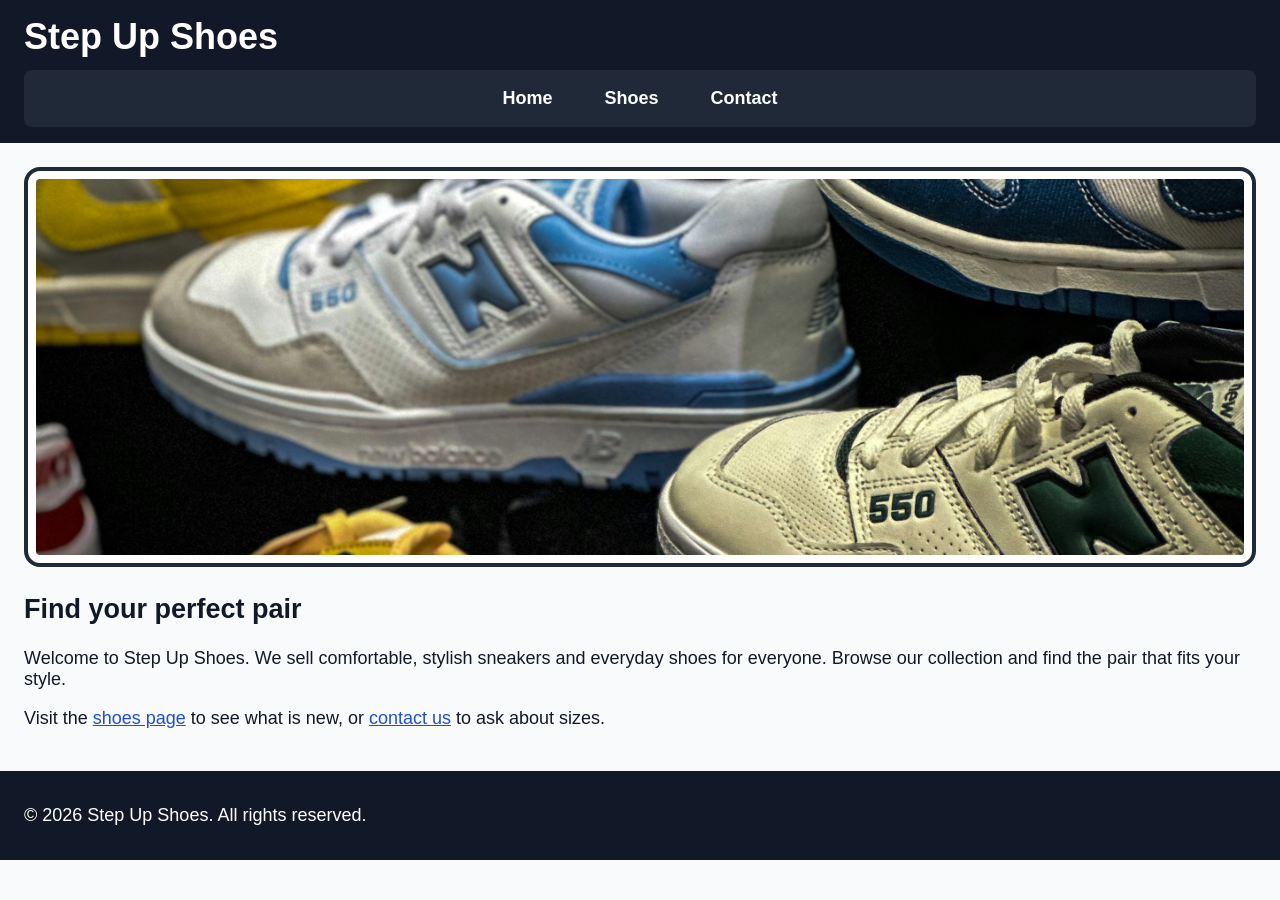
<file: finalproject/index.html>
<!DOCTYPE html>
<html lang="en">
<head>
  <meta charset="utf-8">
  <meta name="viewport" content="width=device-width, initial-scale=1">
  <title>Step Up Shoes - Home</title>
  <link rel="stylesheet" href="css/style.css">
</head>
<body>
  <a class="skip-link" href="#main-content">Skip to main content</a>
  <header>
    <h1>Step Up Shoes</h1>
    <nav>
      <a href="index.html">Home</a>
      <a href="products.html">Shoes</a>
      <a href="contact.html">Contact</a>
    </nav>
  </header>
  <main id="main-content">
    <img class="banner" src="images/shelf.jpg" alt="White and blue sneakers displayed side by side">
    <h2>Find your perfect pair</h2>
    <p>Welcome to Step Up Shoes. We sell comfortable, stylish sneakers and everyday shoes for everyone. Browse our collection and find the pair that fits your style.</p>
    <p>Visit the <a href="products.html">shoes page</a> to see what is new, or <a href="contact.html">contact us</a> to ask about sizes.</p>
  </main>
  <footer>
    <p>&copy; 2026 Step Up Shoes. All rights reserved.</p>
  </footer>
</body>
</html>
</file>
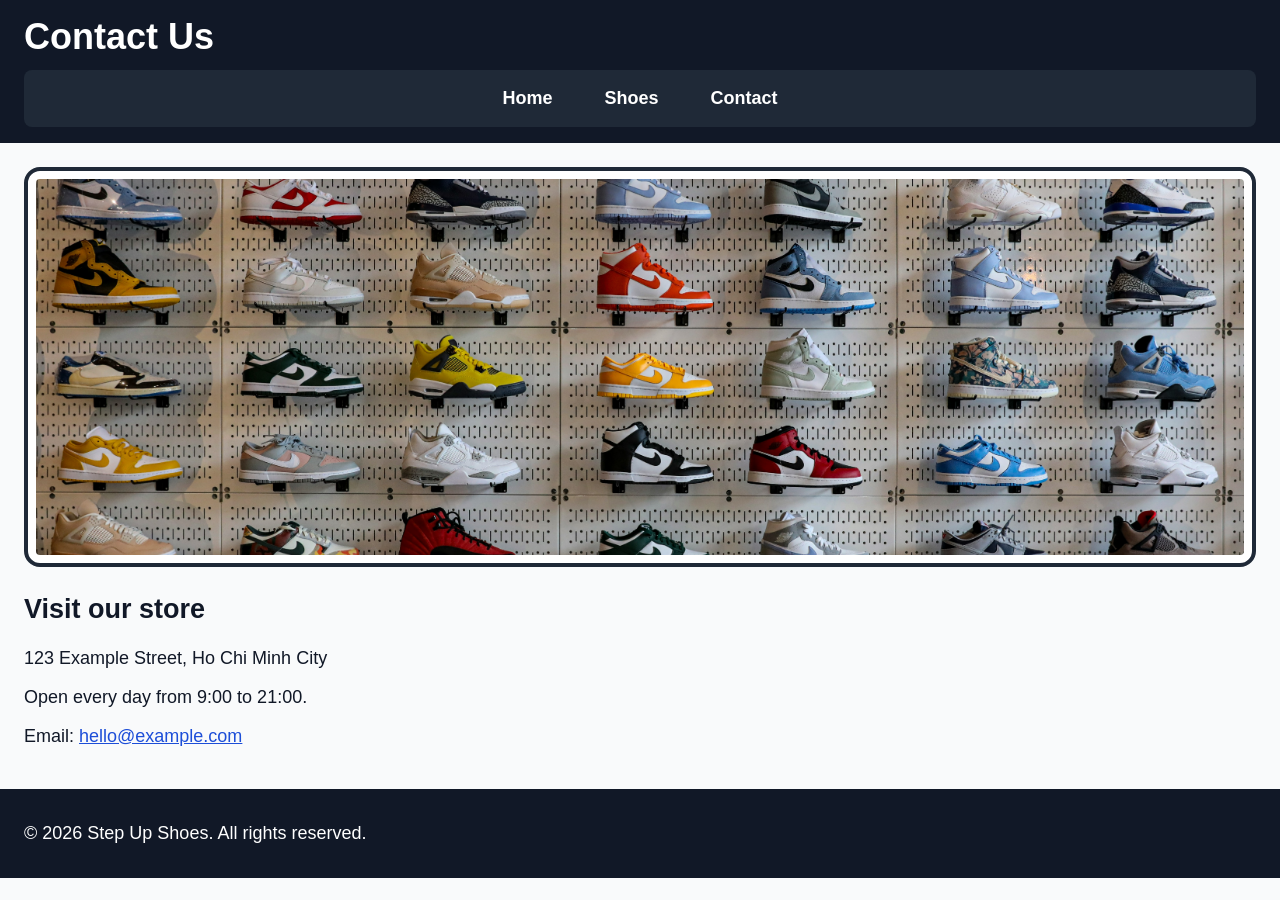
<file: finalproject/contact.html>
<!DOCTYPE html>
<html lang="en">
<head>
  <meta charset="utf-8">
  <meta name="viewport" content="width=device-width, initial-scale=1">
  <title>Step Up Shoes - Contact</title>
  <link rel="stylesheet" href="css/style.css">
</head>
<body>
  <a class="skip-link" href="#main-content">Skip to main content</a>
  <header>
    <h1>Contact Us</h1>
    <nav>
      <a href="index.html">Home</a>
      <a href="products.html">Shoes</a>
      <a href="contact.html">Contact</a>
    </nav>
  </header>
  <main id="main-content">
    <img class="banner" src="images/store.jpg" alt="Colorful sneakers displayed on a pegboard wall">
    <h2>Visit our store</h2>
    <p>123 Example Street, Ho Chi Minh City</p>
    <p>Open every day from 9:00 to 21:00.</p>
    <p>Email: <a href="mailto:hello@example.com">hello@example.com</a></p>
  </main>
  <footer>
    <p>&copy; 2026 Step Up Shoes. All rights reserved.</p>
  </footer>
</body>
</html>
</file>
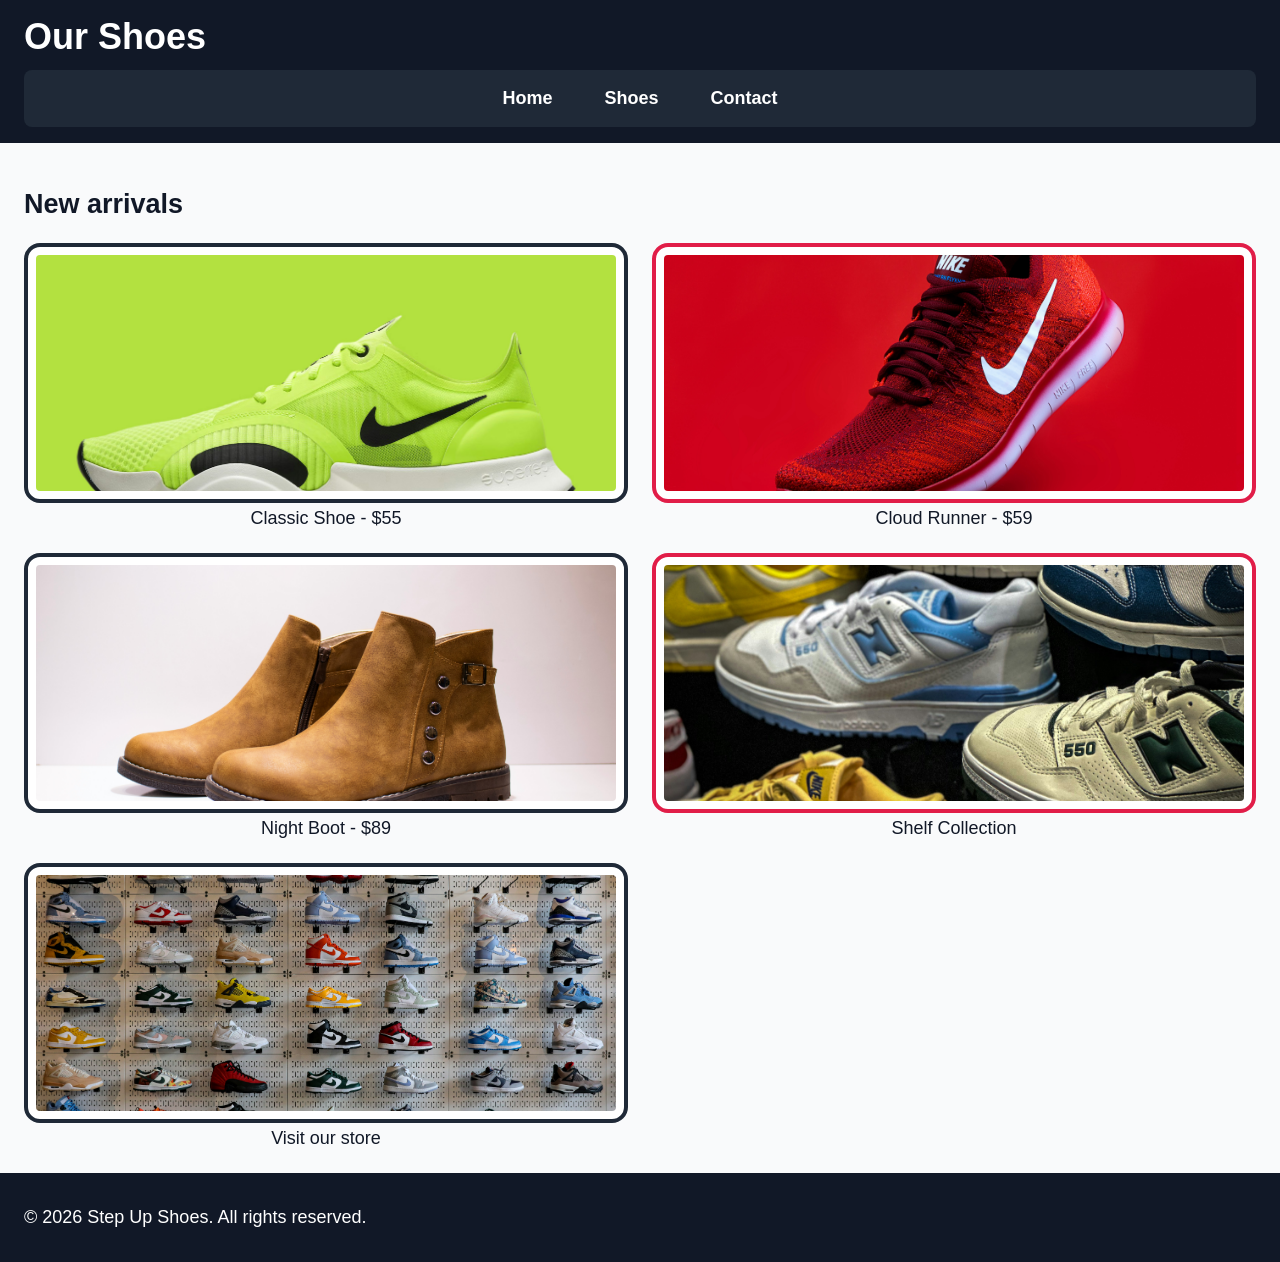
<file: finalproject/products.html>
<!DOCTYPE html>
<html lang="en">
<head>
  <meta charset="utf-8">
  <meta name="viewport" content="width=device-width, initial-scale=1">
  <title>Step Up Shoes - Shoes</title>
  <link rel="stylesheet" href="css/style.css">
</head>
<body>
  <a class="skip-link" href="#main-content">Skip to main content</a>
  <header>
    <h1>Our Shoes</h1>
    <nav>
      <a href="index.html">Home</a>
      <a href="products.html">Shoes</a>
      <a href="contact.html">Contact</a>
    </nav>
  </header>
  <main id="main-content">
    <h2>New arrivals</h2>
    <div class="product-grid">
      <figure>
        <img src="images/shoes.jpg" alt="Neon green running shoe with a black swoosh">
        <figcaption>Classic Shoe - $55</figcaption>
      </figure>
      <figure>
        <img src="images/running.jpg" alt="Red knit running shoe on a red background">
        <figcaption>Cloud Runner - $59</figcaption>
      </figure>
      <figure>
        <img src="images/leatherboots.jpg" alt="Brown leather ankle boots with buckles">
        <figcaption>Night Boot - $89</figcaption>
      </figure>
      <figure>
        <img src="images/shelf.jpg" alt="White and blue sneakers displayed side by side">
        <figcaption>Shelf Collection</figcaption>
      </figure>
      <figure>
        <img src="images/store.jpg" alt="Rows of sneakers lined up on store shelves">
        <figcaption>Visit our store</figcaption>
      </figure>
    </div>
  </main>
  <footer>
    <p>&copy; 2026 Step Up Shoes. All rights reserved.</p>
  </footer>
</body>
</html>
</file>
<file: finalproject/css/style.css>
/* ===== Chung ===== */
body {
  margin: 0;
  font-family: Arial, Helvetica, sans-serif;
  font-size: 18px;
  background-color: #f9fafb;
  color: #111827;
}

header, footer {
  background-color: #111827;
  color: #ffffff;
  padding: 16px 24px;
}

h1 { margin: 0 0 12px; }

main { padding: 24px; }

main a { color: #1d4ed8; }

/* ===== Bước 3: skip link ẩn, chỉ hiện khi focus ===== */
.skip-link {
  position: absolute;
  top: -60px;
  left: 0;
  padding: 10px 16px;
  background-color: #ffffff;
  color: #111827;
  z-index: 10;
}
.skip-link:focus {
  top: 0;
}

/* ===== Bước 4 + 7: nav đẹp, dùng flex ===== */
nav {
  display: flex;
  justify-content: center;
  gap: 24px;
  background-color: #1f2937;
  padding: 12px;
  border-radius: 8px;
}
nav a {
  color: #ffffff;
  text-decoration: none;
  font-weight: bold;
  padding: 6px 14px;
  border-radius: 6px;
}
nav a:hover {
  background-color: #e11d48;
}

/* ===== Bước 5: mô hình hộp cho ảnh (border, padding, border-radius) ===== */
img {
  border: 4px solid #1f2937;
  padding: 8px;
  border-radius: 16px;
  background-color: #ffffff;
  max-width: 100%;
  box-sizing: border-box;
}
.banner { width: 100%; max-height: 400px; object-fit: cover; }

/* ===== Bước 6: grid 2 cột ===== */
.product-grid {
  display: grid;
  grid-template-columns: repeat(2, 1fr);
  gap: 24px;
}
.product-grid figure { margin: 0; text-align: center; }
.product-grid img { width: 100%; height: 260px; object-fit: cover; }

/* ===== Bước 8: hover có hiệu ứng ===== */
.product-grid img {
  transition: transform 0.3s ease, box-shadow 0.3s ease;
}
.product-grid img:hover {
  transform: scale(1.05);
  box-shadow: 0 8px 20px rgba(0, 0, 0, 0.3);
}

/* ===== Bước 9: nth-child, ảnh chẵn viền khác ảnh lẻ ===== */
.product-grid figure:nth-child(even) img {
  border-color: #e11d48;
}
</file>
